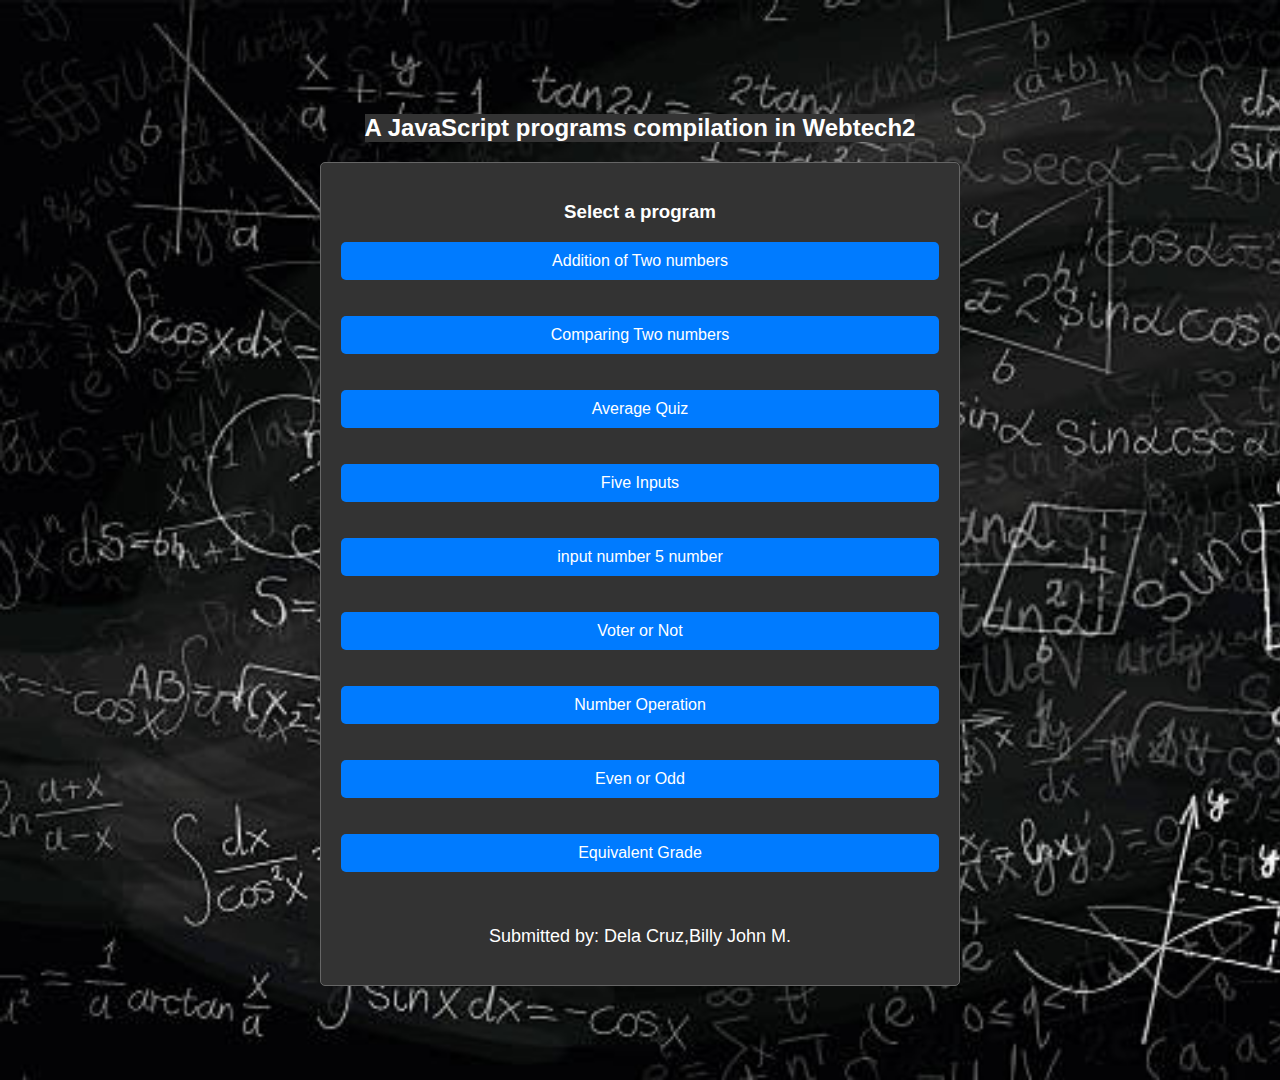
<file: index.html>
<!DOCTYPE html>
<html>
<head>
    <title>JavaScript Compilation - Hubert I. Caguiat</title>
    <link rel="stylesheet" href="mystyle.css">
    <style>
        * {
            box-sizing: border-box;
            font-family: Arial, sans-serif;
            background-color: #333;
            color: #fff;

        }

.container {
border: 1px solid #666;
  max-width: 800px; /* Set the maximum width of the container */
  margin: 0 auto; /* Center the container on the page */
  padding: 20px; /* Add some padding for spacing */
}

        .btn-home {
             display: block; /* Make the link a block element */
  width: 100%; /* Set the width to 100% of its parent container */
  padding: 10px; /* Add some padding for styling */
  background-color: #007bff; /* Example background color (you can change this) */
  color: #ffffff; /* Example text color (you can change this) */
  border: none; /* Remove border */
  border-radius: 5px; /* Add rounded corners */
  font-size: 16px; /* Set font size */
  text-align: center; /* Center text */
  text-decoration: none; /* Remove default underline */
        }

 .btn-home:hover {
	background-color: #0056b3;
text-decoration:underline;
}

        h2, h3, p {
            text-align: center;
        }

        .btn-container {
            display: flex;
            flex-direction: column;
            align-items: center;
        }
body{
    background-image: url(istockphoto.jpeg);
    background-repeat: no-repeat;
    background-size: cover;
    padding: 0%;
    margin: 0%;
    margin-bottom: 0%;
}
    </style>
</head>
<body>
        <h2>A JavaScript programs compilation in Webtech2</h2>
    <div class="container">

            <h3>Select a program</h3>
            <a href="program1.html"class="btn-home">Addition of Two numbers</a><br/><br/>
            <a href="program2.html" class="btn-home">Comparing Two numbers</a><br/><br/>
            <a href="program3.html" class="btn-home">Average Quiz</a><br/><br/>
            <a href="program4.html" class="btn-home">Five Inputs</a><br/><br/>
            <a href="program5.html"class="btn-home">input number 5 number </a><br/><br/>
            <a href="program6.html" class="btn-home">Voter or Not</a><br/><br/>
            <a href="program7.html" class="btn-home">Number Operation</a><br/><br/>
            <a href="program8.html" class="btn-home">Even or Odd</a><br/><br/>
            <a href="program9.html" class="btn-home">Equivalent Grade</a><br/><br/>


  
    
            <p>Submitted by: Dela Cruz,Billy John M.</p>
    </div>


</body>
</html>
</file>
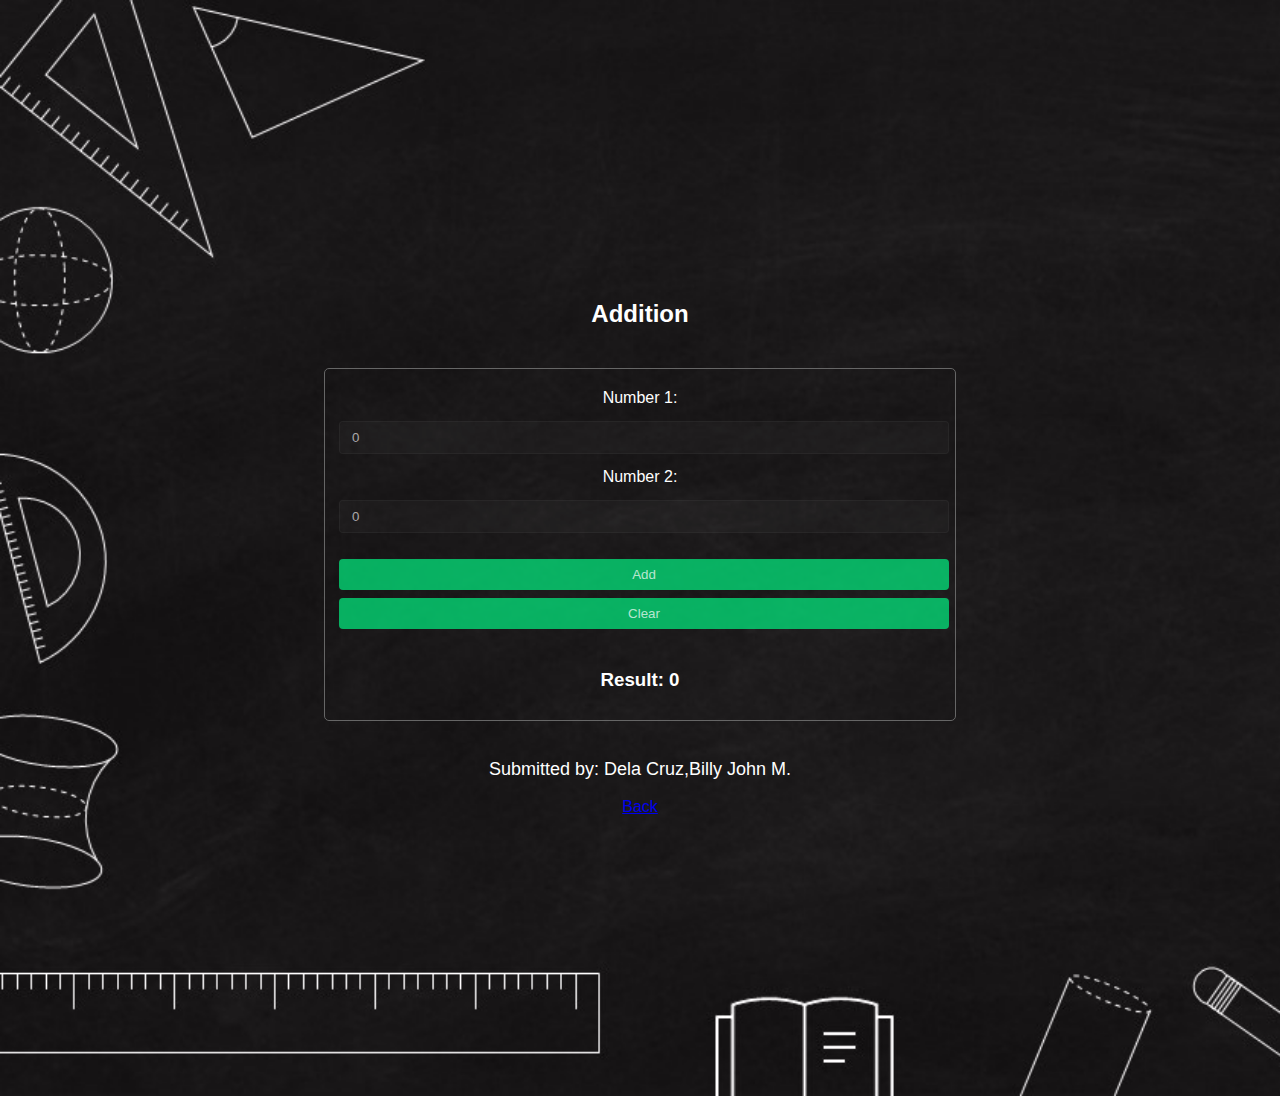
<file: program1.html>
<!DOCTYPE html>
<html>
<head>
    <title>Addition</title>
   <link href="mystyle.css" rel="stylesheet"/>
</head>
<body>
<h2>Addition</h2>
<div class="container">
    <label for="num1">Number 1:</label>
    <input type="number" id="num1"  onfocus="this.value=''" value="0">
    
    <label for="num2">Number 2:</label>
    <input type="number" id="num2" onfocus="this.value=''" value="0"><br/><br/>

    <button onclick="addNumbers()">Add</button> <button onclick="ClearFields()">Clear</button><br/><br/>
    <h3>Result: <span id="result">0</span></h3>
</div>

<p>Submitted by: Dela Cruz,Billy John M.</p>

<div class="back-button">
    <a href="index.html" onclick="history.back();">Back</a>
</div>

<script>
    function addNumbers() {
        var num1 = parseFloat(document.getElementById('num1').value);
        var num2 = parseFloat(document.getElementById('num2').value);

  if (isNaN(num1) || isNaN(num2)) {
        alert("Please enter valid numbers in both fields.");
        return;
    }

        var result = num1 + num2;
        document.getElementById('result').innerHTML =  result ;
        document.getElementById('result').style.color = "white";
    }

function ClearFields() {

     document.getElementById("num1").value = "";
     document.getElementById("num2").value = "";
     document.getElementById("result").innerHTML = "0";
}

</script>
</body>
</html>
</file>
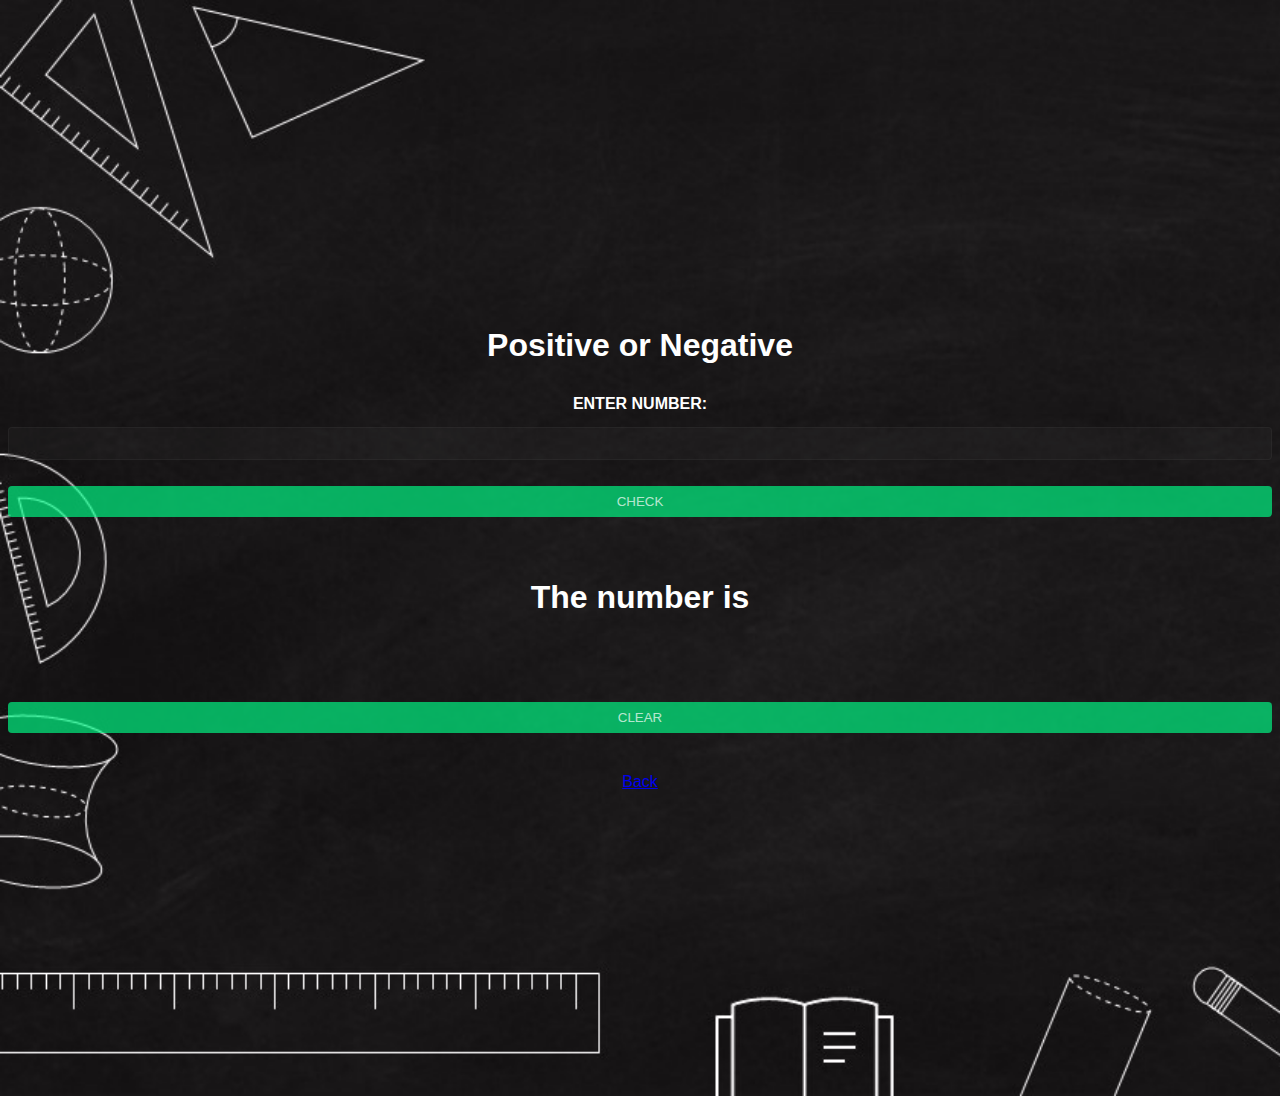
<file: program2.html>
<!DOCTYPE html>
<html lang="en">
<head>
    <meta charset="UTF-8">
    <meta name="viewport" content="width=device-width, initial-scale=1.0">
    <link href="mystyle.css" rel="stylesheet"/>
    <title>Document</title>
</head>
<body>
        <h1>Positive or Negative</h1>
        <b><label for="Num">ENTER NUMBER: </label></b>
        <input type="number" id="Num"/><br/>
    
        <button onclick="check()">CHECK</button><br/><br/>
        <h1>The number is </h1><h1 id="sagot"></h1><br/>
        <button onclick="ClearFields()">CLEAR</button><br/><br/>
        <div class="back-button">
            <a href="index.html" onclick="history.back();">Back</a>
        </div>

        <script>
            function check()
            {
                var num = parseFloat(document.getElementById('Num').value);
    
                if (isNaN(num)) {
                    alert("Please enter valid number.");
                    return;
                }
    
                if (num>=0){
                    document.getElementById('sagot').innerHTML = 'Positive' ;
                    document.getElementById('sagot').style.color = 'SKYBLUE' ;
                }
                else {
                    document.getElementById('sagot').innerHTML = 'Negative';
                    document.getElementById('sagot').style.color = 'RED' ;
                }
            
            }
            function ClearFields() {
    
                document.getElementById("Num").value = "";
                document.getElementById("sagot").innerHTML = "";
            }
        </script>
    
</body>
</html>
</file>
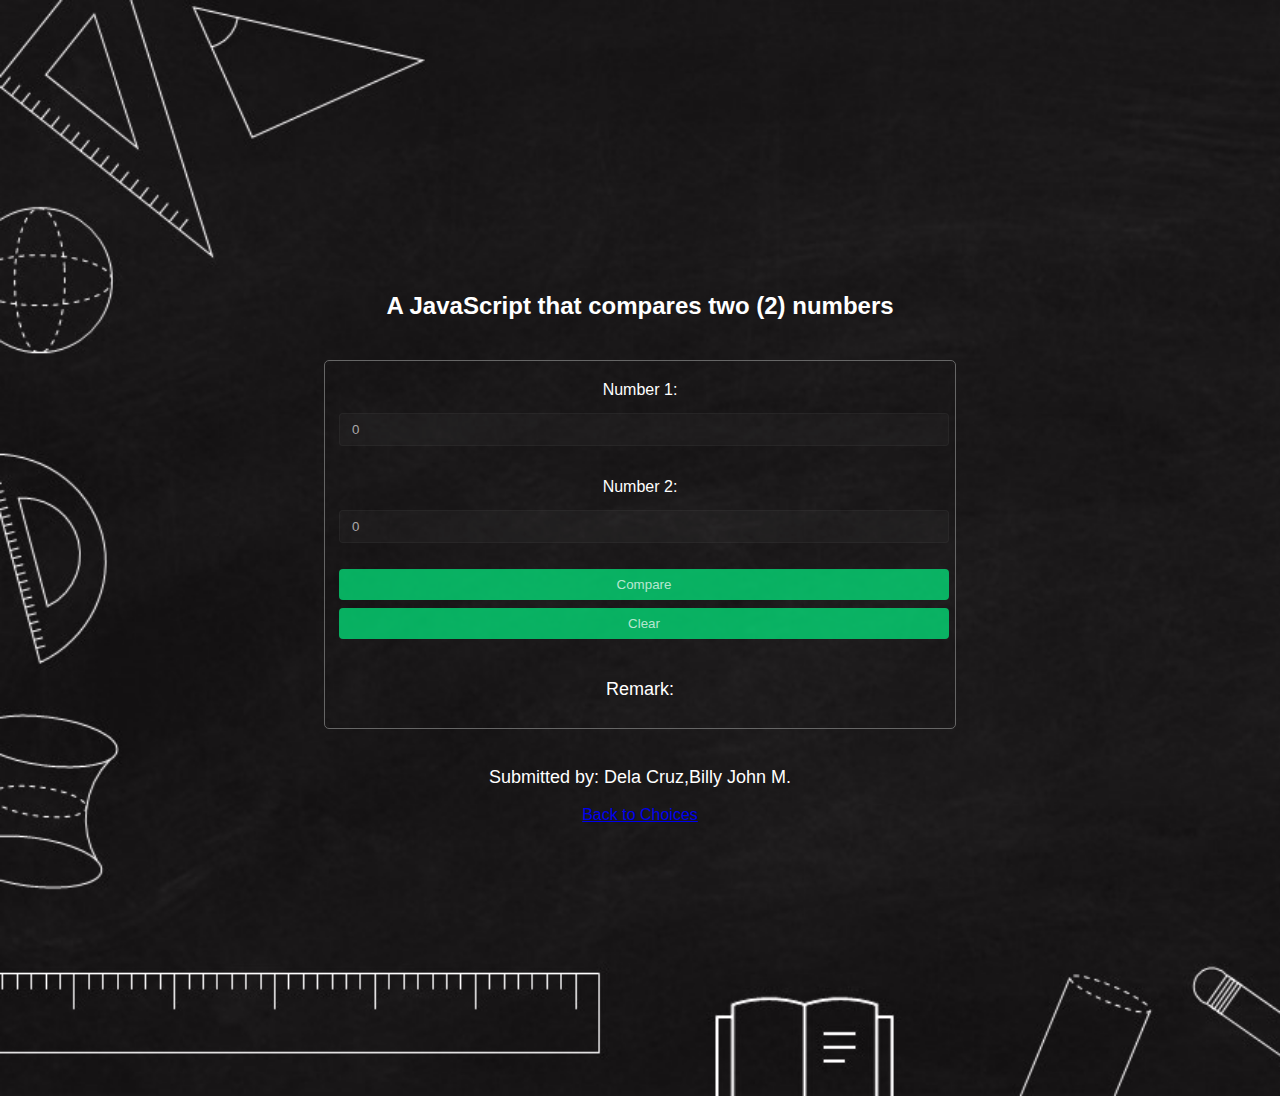
<file: program3.html>
<!DOCTYPE html>
<html>
<head>
    <title>Comparing Two Numbers</title>
    <link href="mystyle.css" rel="stylesheet"/>
</head>
<body>
<h2>A JavaScript that compares two (2) numbers</h2>
<div class="container">
    <label for="num1">Number 1:</label>
    <input type="number" id="num1" onfocus="this.value=''" value="0"><br><br>
    
    <label for="num2">Number 2:</label>
    <input type="number" id="num2" onfocus="this.value=''" value="0"><br><br>
    
    <button onclick="compare()">Compare</button><button onclick="ClearFields()">Clear</button><br/><br/>
  
    <p>Remark: <span id="result"></span></p>
</div>

<p>Submitted by: Dela Cruz,Billy John M.</p>
<a href="index.html">Back to Choices</a>

    <script>

       function compare() {
            var num1 = parseFloat(document.getElementById('num1').value);
            var num2 = parseFloat(document.getElementById('num2').value);
            
            if (num1 > num2) {
                document.getElementById('result').textContent = 'First is GREATER THAN the Second.';
document.getElementById('result').style.color = "BLUE";
            } else if  (num1 < num2) {
		                document.getElementById('result').textContent = 'First is LESS THAN the Second.';
document.getElementById('result').style.color = "RED";            
}
	else
	{  document.getElementById('result').textContent = 'First is EQUIVALENT to the Second.';
	document.getElementById('result').style.color = "GREEN";
	}
        }


function ClearFields() {

     document.getElementById("num1").value = "0";
     document.getElementById("num2").value = "0";
    document.getElementById("result").innerHTML = "";
 document.getElementById('result').style.color = "white";

}
    </script>
</body>
</html>
</file>
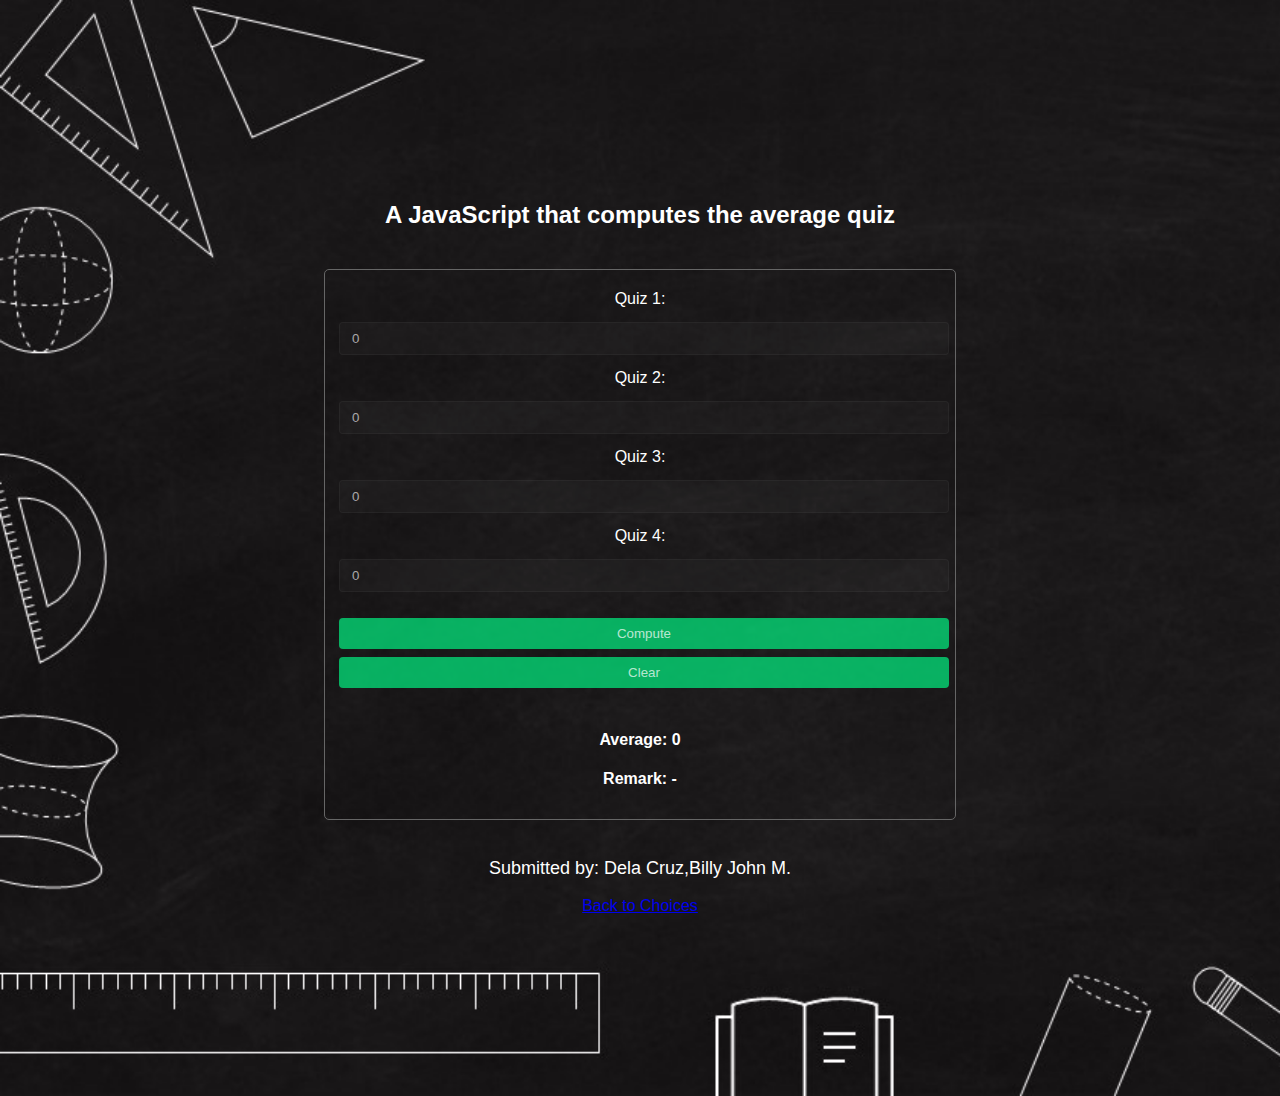
<file: program4.html>
<!DOCTYPE html>
<html>
<head>
    <title>Average Quiz</title>
    <link href="mystyle.css" rel="stylesheet"/>
</head>
<body>
<h2>A JavaScript that computes the average quiz</h2>
<div class="container">
    <label for="q1">Quiz 1:</label>
    <input type="number" id="q1"  onfocus="this.value=''" value="0">
    
    <label for="q2">Quiz 2:</label>
    <input type="number" id="q2" onfocus="this.value=''" value="0">

<label for="q3">Quiz 3:</label>
    <input type="number" id="q3"  onfocus="this.value=''" value="0">

<label for="q4">Quiz 4:</label>
    <input type="number" id="q4"  onfocus="this.value=''" value="0">
<br/><br/>

    <button onclick="computeAve()">Compute</button> <button onclick="ClearFields()">Clear</button><br/><br/>
    <h4>Average: <span id="average">0</span></h4>
    <h4>Remark: <span id="remark">-</span></h4>
</div>

<p>Submitted by: Dela Cruz,Billy John M.</p>
<a href="index.html">Back to Choices</a>

<script>
    function computeAve() {
        var q1 = parseFloat(document.getElementById('q1').value);
        var q2 = parseFloat(document.getElementById('q2').value);
	var q3 = parseFloat(document.getElementById('q3').value);
	var q4 = parseFloat(document.getElementById('q4').value);

  	if (isNaN(q1) || isNaN(q2) || isNaN(q3) || isNaN(q4)) {
        alert("Please enter valid grades.");
        return;
   	 }

 if (q1 < 50 || q1 > 100 || q2 < 50 || q2 > 100 || q3 < 50 || q3 > 100 || q4 < 50 || q4 > 100) {
        alert("Grades must be between 50 and 100.");
        return;
    }

        var aq = (q1 + q2 + q3 + q4) /4;

        document.getElementById('average').innerHTML =  aq ;

	if (aq>=75){
	 document.getElementById('average').style.color = "green";
	 document.getElementById('remark').style.color = "green";
	document.getElementById('remark').innerHTML = "Congratulations. You Passed the quiz."
document.body.style.backgroundColor = "#184628"; // Change background color to blue
	}

	else {
	 document.getElementById('average').style.color = "red";
	 document.getElementById('remark').style.color = "red";
document.body.style.backgroundColor = "#951e15"; // Change background color to blue


	document.getElementById('remark').innerHTML = "Sorry, but unfortunately, you Failed the quiz."
	}

   }

function ClearFields() {

     document.getElementById("q1").value = "0";
     document.getElementById("q2").value = "0";
    document.getElementById("q3").value = "0";
    document.getElementById("q4").value = "0";
     document.getElementById("average").innerHTML = "0";
    document.getElementById("remark").innerHTML = "-";
 document.getElementById('average').style.color = "white";
 document.getElementById('remark').style.color = "white";
document.body.style.backgroundColor = "#333"; // Change background color to blue
}

</script>
</body>
</html>
</file>
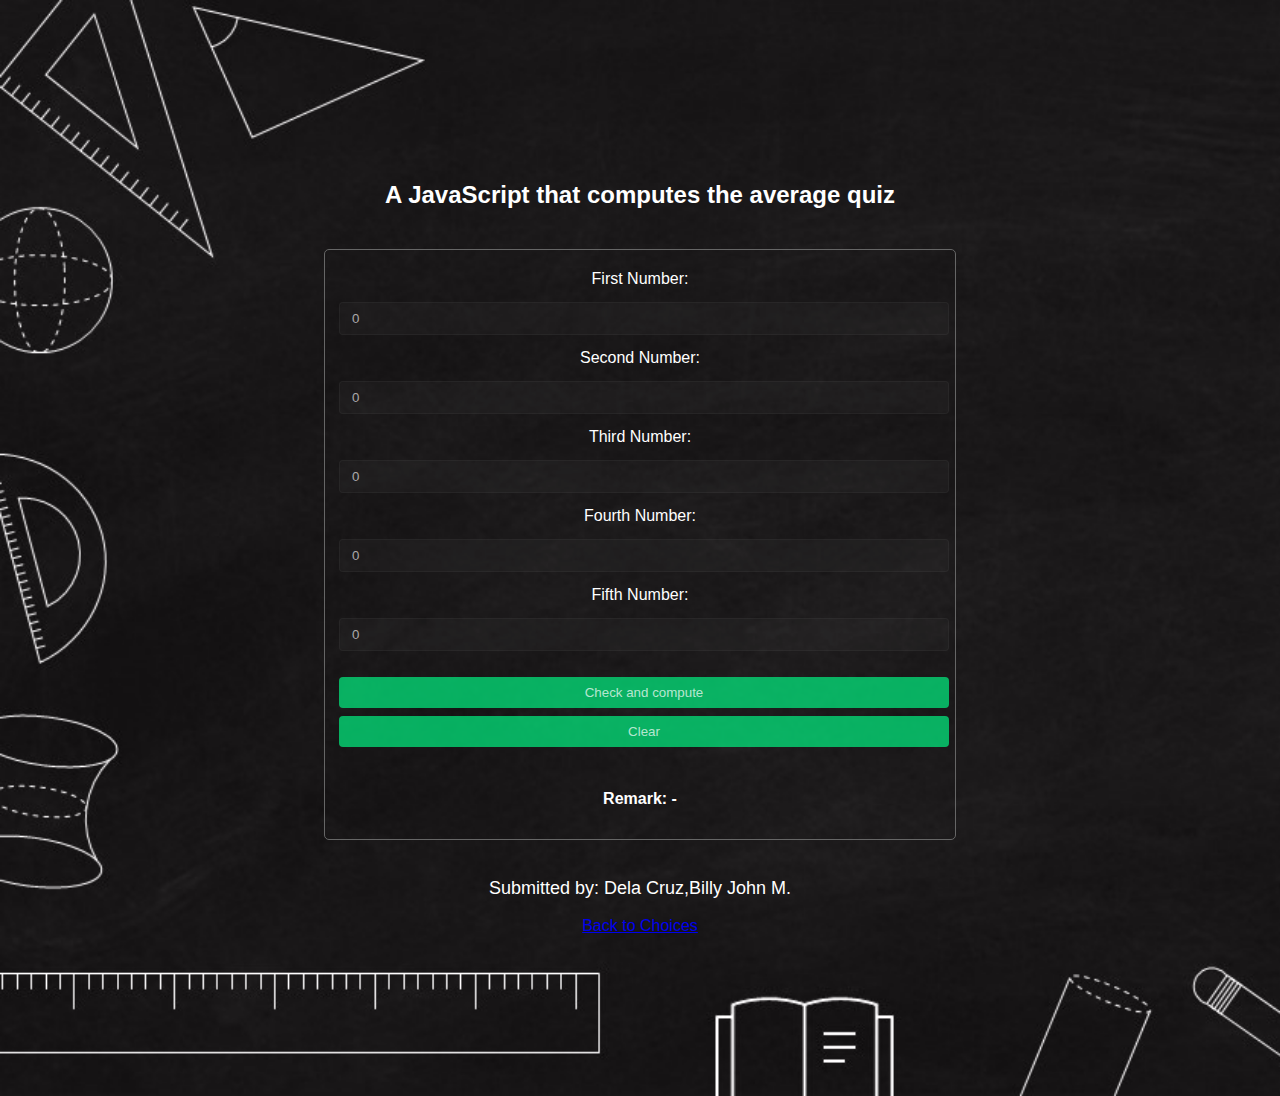
<file: program5.html>
<!DOCTYPE html>
<html>
<head>
    <title>Average Quiz</title>
    <link href="mystyle.css" rel="stylesheet"/>
</head>
<body>
<h2>A JavaScript that computes the average quiz</h2>
<div class="container">
    <label for="num1">First Number:</label>
    <input type="number" id="num1"  onfocus="this.value=''" value="0">
    
    <label for="num2">Second Number:</label>
    <input type="number" id="num2" onfocus="this.value=''" value="0">

<label for="num3">Third Number:</label>
    <input type="number" id="num3"  onfocus="this.value=''" value="0">

<label for="num4">Fourth Number:</label>
    <input type="number" id="num4"  onfocus="this.value=''" value="0">

<label for="num5">Fifth Number:</label>
    <input type="number" id="num5"  onfocus="this.value=''" value="0">
<br/><br/>

    <button onclick="checkAndCompute()">Check and compute</button> <button onclick="ClearFields()">Clear</button><br/><br/>
    <h4>Remark: <span id="result">-</span></h4>
</div>

<p>Submitted by: Dela Cruz,Billy John M.</p>
<a href="index.html">Back to Choices</a>

<script>
    function checkAndCompute() {
        var num1 = parseFloat(document.getElementById('num1').value);
        var num2 = parseFloat(document.getElementById('num2').value);
	var num3 = parseFloat(document.getElementById('num3').value);
	var num4 = parseFloat(document.getElementById('num4').value);
	var num5 = parseFloat(document.getElementById('num5').value);

  	if (isNaN(num1) || isNaN(num2) || isNaN(num3) || isNaN(num4) || isNaN(num5)) {
        alert("Please enter valid number.");
        return;
   	 }

	if (num3>num1){
	var prod = num1 * num2 * num3 * num4 * num5;
       document.getElementById('result').style.color = "red";
	document.getElementById('result').innerHTML = prod;

	}

	else if (num1>num2){
	var prod = num4 * num5;
       document.getElementById('result').style.color = "blue";
	document.getElementById('result').innerHTML = prod;

	}

	else {
	 document.getElementById('result').style.color = "red";
	document.getElementById('result').innerHTML = "BYE";
	}



   }

function ClearFields() {

     document.getElementById("num1").value = "0";
     document.getElementById("num2").value = "0";
    document.getElementById("num3").value = "0";
    document.getElementById("num4").value = "0";
    document.getElementById("result").innerHTML = "-";
document.getElementById('result').style.color = "white";

}

</script>
</body>
</html>
</file>
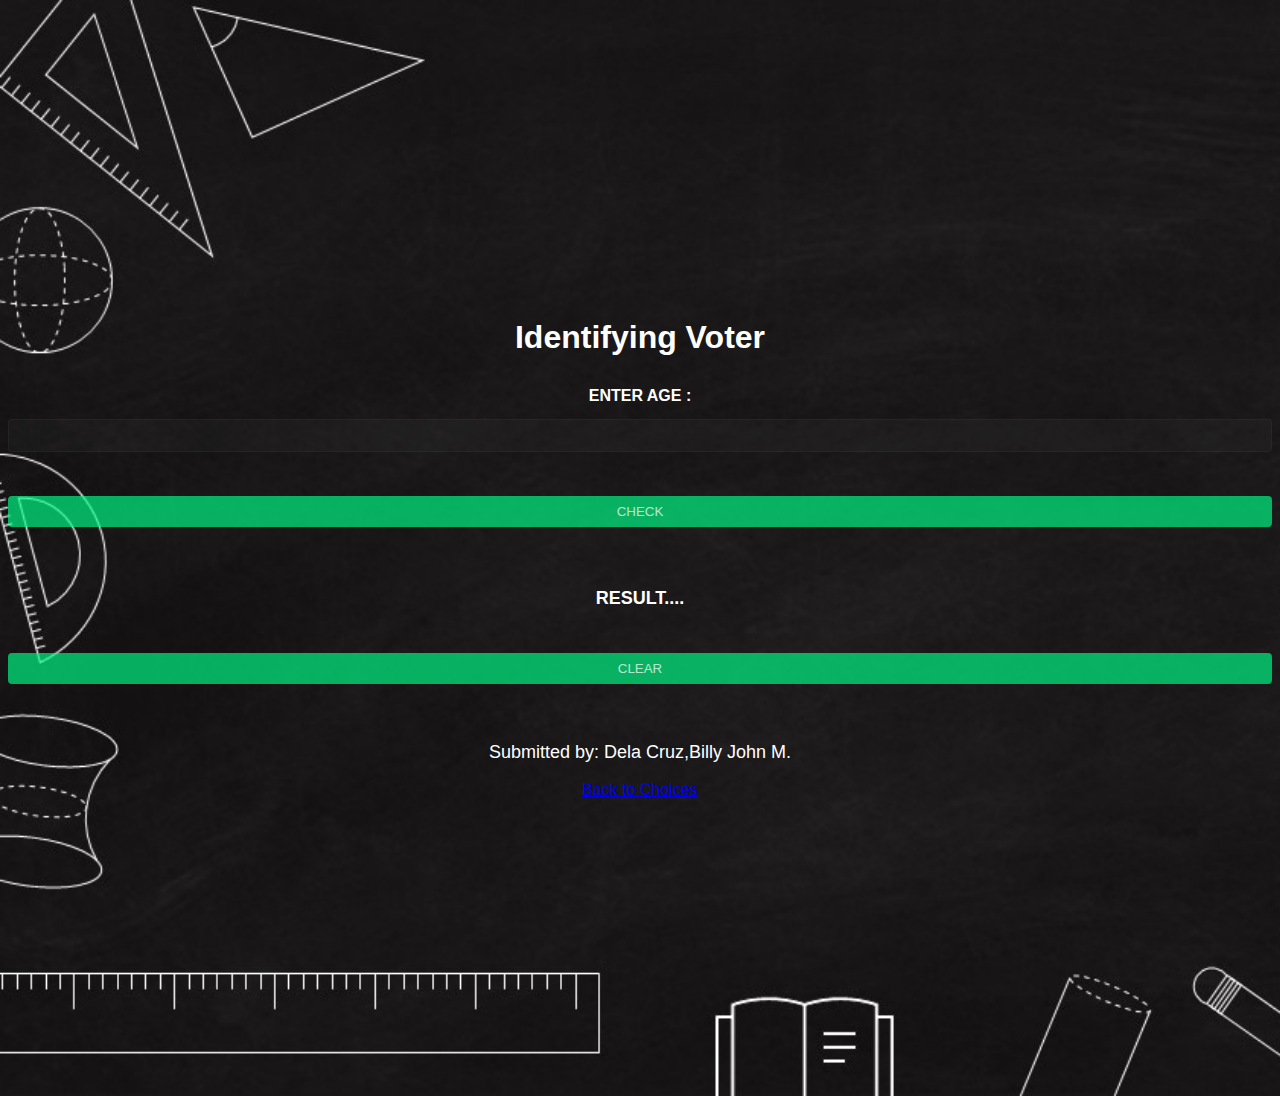
<file: program6.html>
<!DOCTYPE html>
<html lang="en">
<head>
    <meta charset="UTF-8">
    <meta name="viewport" content="width=device-width, initial-scale=1.0">
    <title>Document</title>
    <link href="mystyle.css" rel="stylesheet"/>
</head>
<body>
    <h1>Identifying Voter</h1>
    <b><label for="Age">ENTER AGE : </label></b>
    <input type="number" id="age" onfocus="this.value=''"><br><br>

    <button onclick="Comparing()">CHECK</button><br/>
    <h1><p id="result"> RESULT.... </p></h1>
    <button onclick="ClearFields()">CLEAR</button><br/><br/>
    <p>Submitted by: Dela Cruz,Billy John M.</p>
    <a href="index.html">Back to Choices</a>

    <script>
        function Comparing()
        {
            var age = parseFloat(document.getElementById('age').value);

            if (isNaN(age)) {
                alert("Please enter valid age.");
                return;
   	        }

            if (age < 1 || age > 100) {
                alert("Invalid Input");
                return;
            }
            
            if (age > 18) {
                document.getElementById('result').textContent = ' Your allowed to vote. ';
                document.getElementById('result').style.color = "Lime";
            } 
            else {
		        document.getElementById('result').textContent = 'Your not allowed to vote. ';
                document.getElementById('result').style.color = "RED";               
            }
        }

        function ClearFields() {
            document.getElementById("age").value = "";
            document.getElementById("result").innerHTML = "RESULT....";
            document.getElementById('result').style.color = "DARKBLUE";  

        }   
    </script>
</body>
</html>
</file>
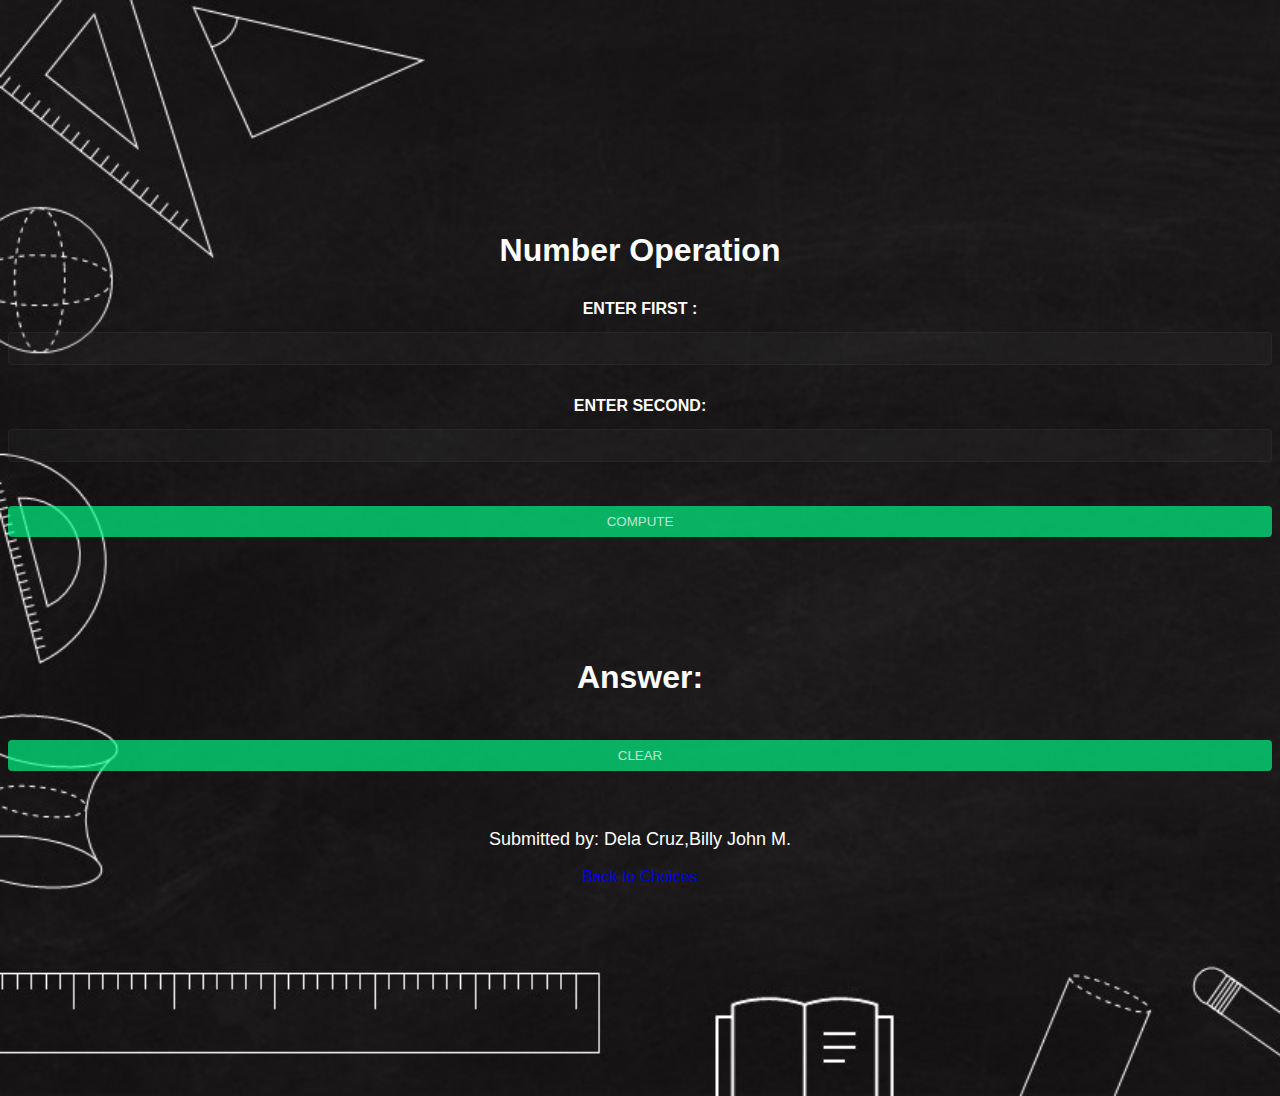
<file: program7.html>
<!DOCTYPE html>
<html lang="en">
<head>
    <meta charset="UTF-8">
    <meta name="viewport" content="width=device-width, initial-scale=1.0">
    <title>Number Operation</title>
    <link href="mystyle.css" rel="stylesheet"/>
</head>
<body>
    <h1>Number Operation</h1>
    <b><label for="Num1">ENTER FIRST : </label></b>
    <input type="number" id="num1"><br>

    <b><label for="Num2">ENTER SECOND: </label></b>
    <input type="number" id="num2"><br/><br/>

    <button onclick="TwoInput()">COMPUTE</button><br/><br>
    <h1><span id="sign"></span></h1><br>
    <h1>Answer:<span id="result"></span></h1><br>
    <button onclick="ClearFields()">CLEAR</button><br/><br/>
    <p>Submitted by: Dela Cruz,Billy John M.</p>
    <a href="index.html">Back to Choices</a>

    <script>
        function TwoInput()
        {
            var num1 = parseFloat(document.getElementById('num1').value);
            var num2 = parseFloat(document.getElementById('num2').value);

            if (isNaN(num1) || isNaN(num2)) {
                alert("Please enter valid numbers in both fields.");
                return;
            }

            if (num1 == num2){

                var result = num2 - num1;
                document.getElementById('sign').innerHTML =  "Subtract" ;
                document.getElementById('sign').style.color = "white";
                document.getElementById('result').innerHTML =  result ;
                document.getElementById('result').style.color = "white";
            }

            else if (num1 > num2){

	            var result = num1 + num2;
                document.getElementById('sign').innerHTML =  "Addition" ;
                document.getElementById('sign').style.color = "blue";
                document.getElementById('result').innerHTML = result;
                document.getElementById('result').style.color = "blue";
	        }

            else if (num1 < num2){

	            var result = num1 * num2;
                document.getElementById('sign').innerHTML =  "Multiply" ;
                document.getElementById('sign').style.color = "green";
                document.getElementById('result').innerHTML = result;
                document.getElementById('result').style.color = "green";
	        }
        }

        function ClearFields() {

            document.getElementById("num1").value = "";
            document.getElementById("num2").value = "";
            document.getElementById("result").innerHTML = "";
            document.getElementById("result").style.color = "GOLD";
            document.getElementById("sign").innerHTML = "";
        }
    </script>
</body>
</html>
</file>
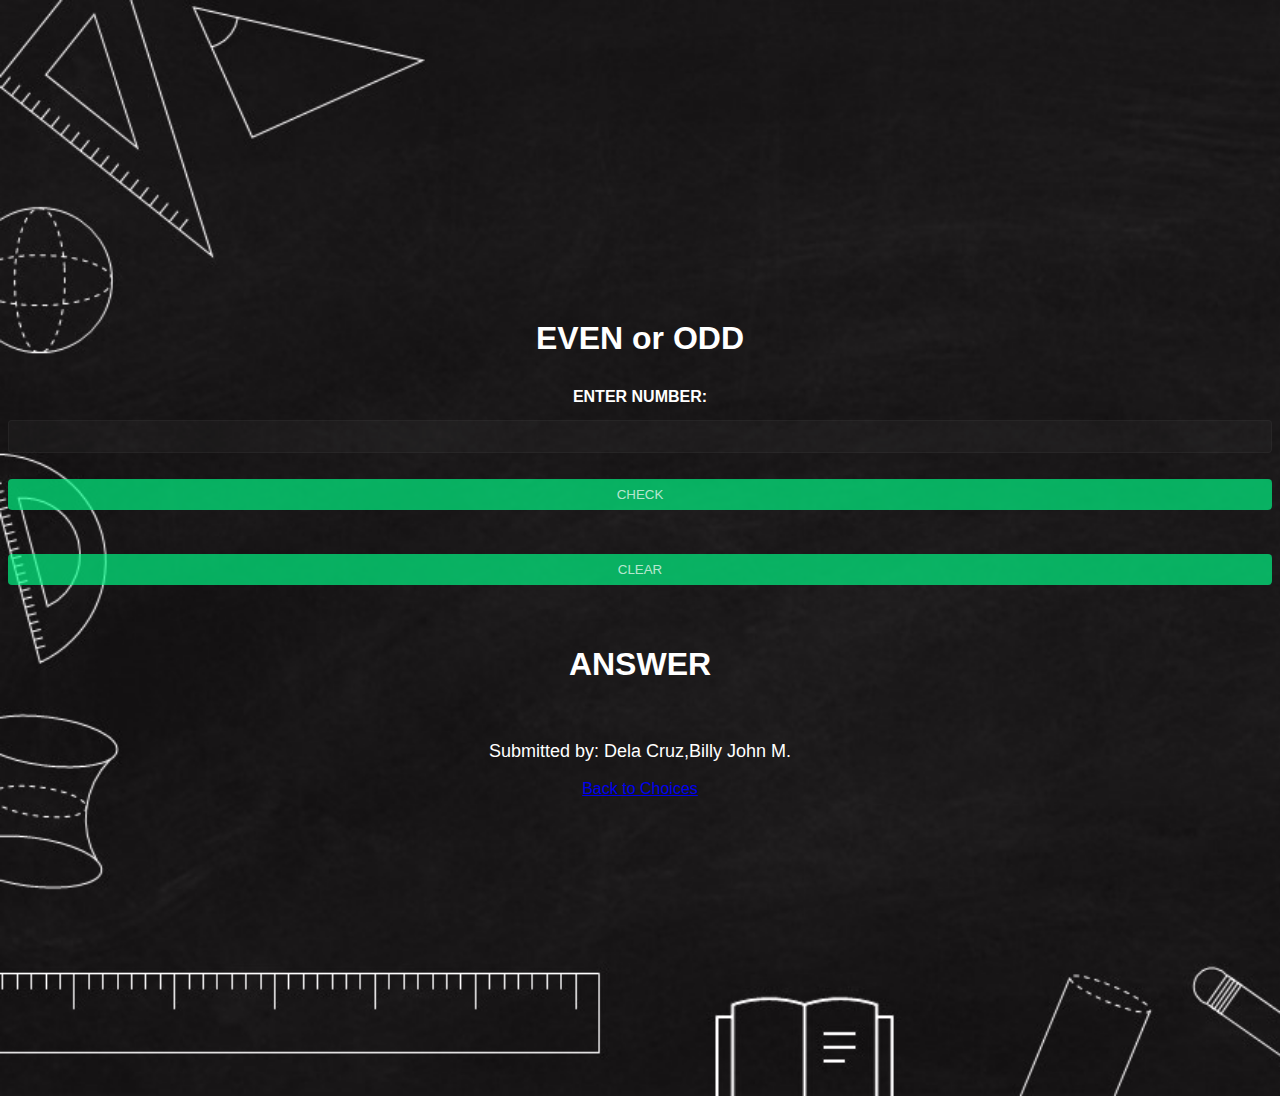
<file: program8.html>
<!DOCTYPE html>
<html lang="en">
<head>
    <meta charset="UTF-8">
    <meta name="viewport" content="width=device-width, initial-scale=1.0">
    <title>VEN or ODD</title>
    <link href="mystyle.css" rel="stylesheet"/>
</head>
<body>
    <h1>EVEN or ODD</h1>
    <b><label for="Num">ENTER NUMBER: </label></b>
    <input type="number" id="Num"><br/>

    <button onclick="check()">CHECK</button><br/><br/>
    <button onclick="ClearFields()">CLEAR</button><br/><br/>
    <h1 id="sagot"> ANSWER </h1><br/>
    <p>Submitted by: Dela Cruz,Billy John M.</p>
    <a href="index.html">Back to Choices</a>

    <script>
        function check()
        {
            var num = parseFloat(document.getElementById('Num').value);

            if (isNaN(num)) {
                alert("Please enter valid numbers in fields.");
                return;
            }

            if (num % 2 == 0){
                document.getElementById('sagot').innerHTML = 'The number is EVEN' ;
                document.getElementById('sagot').style.color = 'SNOW';
            }
            else {
                document.getElementById('sagot').innerHTML = 'The number is ODD';
                document.getElementById('sagot').style.color = 'AQUAMARINE';
            }
        
        }

        function ClearFields() {

        document.getElementById("Num").value = "";
        document.getElementById("sagot").innerHTML = "ANSWER";
        document.getElementById("sagot").style.color = "GOLD";
        }
    </script>
</body>
</html>
</file>
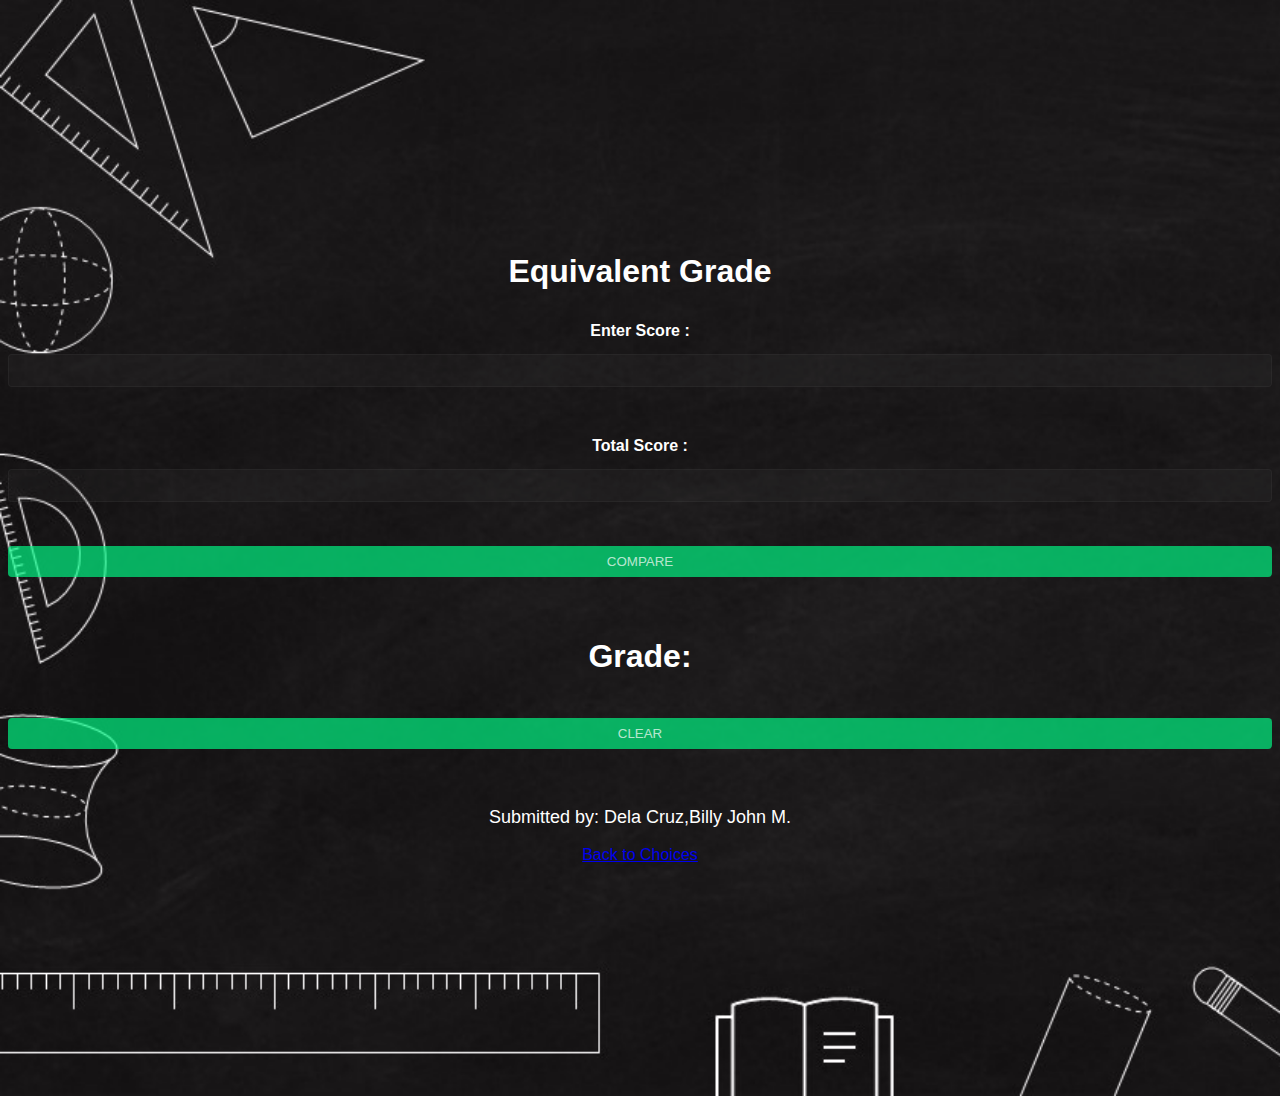
<file: program9.html>
<!DOCTYPE html>
<html lang="en">
<head>
    <meta charset="UTF-8">
    <meta name="viewport" content="width=device-width, initial-scale=1.0">
    <title>Document</title>
    <link href="mystyle.css" rel="stylesheet"/>
</head>
<body>
    <h1>Equivalent Grade </h1>
    <b><label for="Num1">Enter Score :</label></b>
    <input type="number" id="num1" onfocus="this.value=''"><br><br>

    <b><label for="Num2">Total Score :</label></b>
    <input type="number" id="num2" onfocus="this.value=''"><br><br>

    <button onclick="Comparing()">COMPARE</button><br><br>
    <h1>Grade:<p id="result"></p></h1>
    <button onclick="ClearFields()">CLEAR</button><br/><br/>
    <p>Submitted by: Dela Cruz,Billy John M.</p>
    <a href="index.html">Back to Choices</a>

    <script>
        function Comparing()
        {
            var num1 = parseFloat(document.getElementById('num1').value);
            var num2 = parseFloat(document.getElementById('num2').value);

            if (isNaN(num1) || isNaN(num2)) {
                alert("Please enter scores in both fields.");
                return;
            }

            if (num1 < 0) {
                alert("Invalid Input");
                return;
            }

            if (num1 > num2) {
                alert("Your score should not exceed from the total score");
                return;
            }

            var egrade = (num1 / num2) * 60 + 40;
            
            if (egrade < 1 || egrade > 100) {
                alert("No grade exceeding in 100");
                return;
            }
            
            if (egrade >= 78 && egrade <= 80) {
                document.getElementById('result').textContent = 'NOT BAD';
                document.getElementById('result').style.color = "bisque";
            } 
            else if  (egrade >= 81 && egrade <= 85) {
		        document.getElementById('result').textContent = 'NICE';
                document.getElementById('result').style.color = "YELLOW";            
            }
            else if  (egrade >= 86 && egrade <= 90) {
		        document.getElementById('result').textContent = 'GOOD';
                document.getElementById('result').style.color = "BLUE";
            }
            else if  (egrade >= 91 && egrade <= 95) {
		        document.getElementById('result').textContent = 'VERY GOOD';
                document.getElementById('result').style.color = "BLACK";
            }
            else if  (egrade >= 96 && egrade <= 100) {
		        document.getElementById('result').textContent = 'EXCELLENT';
                document.getElementById('result').style.color = "PINK";
            }
	        else {
                document.getElementById('result').textContent = 'SORRY, KULANG PA SA EFFORT...';
	            document.getElementById('result').style.color = "GRAY";
	        }   
        }

        function ClearFields() {

            document.getElementById("num1").value = "0";
            document.getElementById("num2").value = "0";
            document.getElementById("result").innerHTML = "";

        }   
    </script>
</body>
</html>
</file>
<file: mystyle.css>
*{box-sizing:border-box;}
        body {
            background-color: #00a38db0;
            color: #fff;
            font-family: Arial, sans-serif;
            display: flex;
            justify-content: center;
            align-items: center;
            height: 120vh;
            flex-direction: column;
            background-image: url('Background.jpeg');
            background-repeat: no-repeat;
            background-size: cover;
        }

   

        input {
            background-color: #44444427;
            color: #ffffff9f;
            border: 1px solid #66666621;
            padding: 8px 12px;
            margin: 4px;
            border-radius: 4px;
            width: 100%;
        }

        input[type="number"] {
            width: 100%;
        }

        label {
            display: block;
            margin: 10px 0;
        }

        p {
            font-size: 18px;
        }

        .container {
            border: 1px solid #666;
            padding: 10px;
            border-radius: 5px;
            margin-bottom: 20px;
            width: 50%;
            margin: 20px auto;
            text-align: center;
        }

button {
    background-color: #00ff88a9; /* Deep blue color */
    color: #ffffffb6;
    padding: 8px 12px;
    margin: 4px;
    border-radius: 4px;
    width: 100%;
border:none;
cursor:pointer;
}

button:hover{
    background-color: #0056b3; /* Darker blue on hover */
}
</file>
